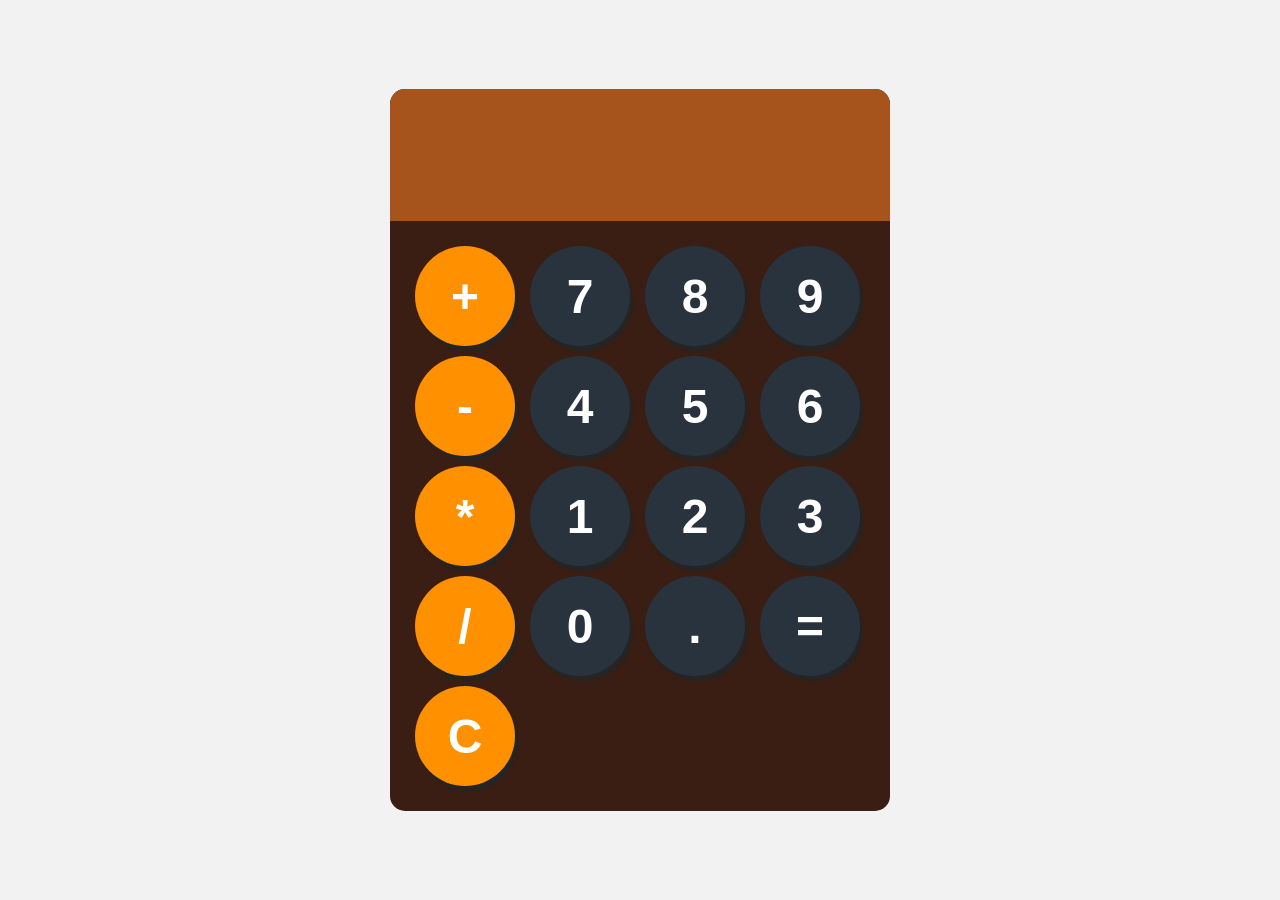
<file: index.html>
<!DOCTYPE html>
<html lang="en">
  <head>
    <meta charset="UTF-8" />
    <meta name="viewport" content="width=device-width, initial-scale=1.0" />
    <title>calculator</title>
    <link rel="stylesheet" href="style.css" />
  </head>
  <body>
    
    <div id="calculator">
      <input id="display" readonly>
      <div id="keys">
        <button onclick="appendToDisplay('+')" class="operator-btn">+</button>
        <button onclick="appendToDisplay('7')">7</button>
        <button onclick="appendToDisplay('8')">8</button>
        <button onclick="appendToDisplay('9')">9</button>
        <button onclick="appendToDisplay('-')" class="operator-btn">-</button>
        <button onclick="appendToDisplay('4')">4</button>
        <button onclick="appendToDisplay('5')">5</button>
        <button onclick="appendToDisplay('6')">6</button>
        <button onclick="appendToDisplay('*')" class="operator-btn">*</button>
        <button onclick="appendToDisplay('1')">1</button>
        <button onclick="appendToDisplay('2')">2</button>
        <button onclick="appendToDisplay('3')">3</button>
        <button onclick="appendToDisplay('/')" class="operator-btn">/</button>
        <button onclick="appendToDisplay('0')">0</button>
        <button onclick="appendToDisplay('.')">.</button>
        <button onclick="calculate()">=</button>
        <button onclick="clearDisplay()" class="operator-btn">C</button>

      </div>
    </div>

    <script src="index.js"></script>
  </body>
</html>
</file>
<file: style.css>
body {
    margin: 0;
    display: flex;
    justify-content: center;
    align-items: center;
    height: 100vh;
    background-color: hsl(0, 0%, 95%);
}

#calculator{
    font-family: Ariel, sans-serif;
    background-color: hsl(17, 51%, 15%);
    border-radius: 15px;
    max-width: 500px;
    overflow: hidden;
}
#display {
    width: 100%;
    padding: 20px;
    font-size: 5rem;
    text-align: left;
    border: none;
    background-color: hsl(24, 71%, 38%);
    color: white;
    border: black;
}

#keys{
    display: grid;
    grid-template-columns: repeat(4, 1fr);
    gap: 10px;
    padding: 25px;
}



button{
    width: 100px;
    height: 100px;
    border-radius: 50px;
    border: none;
    background-color: hsl(211, 19%, 20%);
    color: white;
    font-size: 3rem;
    font-weight: bold;
    cursor: pointer;
    box-shadow: 3px 5px 2px rgb(37, 37, 37);
}

button:hover {
    background-color: hsl(211, 19%, 30%);
        box-shadow: 3px 5px 2px rgb(37, 37, 37);

}
button:active {
    background-color: hsl(211, 19%, 80%);
    color: black;
        box-shadow: 3px 5px 2px rgb(37, 37, 37);

}

.operator-btn {
    background-color: hsl(34, 100%, 50%);
        box-shadow: 3px 5px 2px rgb(37, 37, 37);

}

.operator-btn:hover {
        background-color: hsl(34, 100%, 60%);
            box-shadow: 3px 5px 2px rgb(37, 37, 37);

}

.operator-btn:active {
        background-color: hsl(34, 100%, 70%);
    box-shadow: 3px 5px 2px rgb(37, 37, 37);

}
</file>
